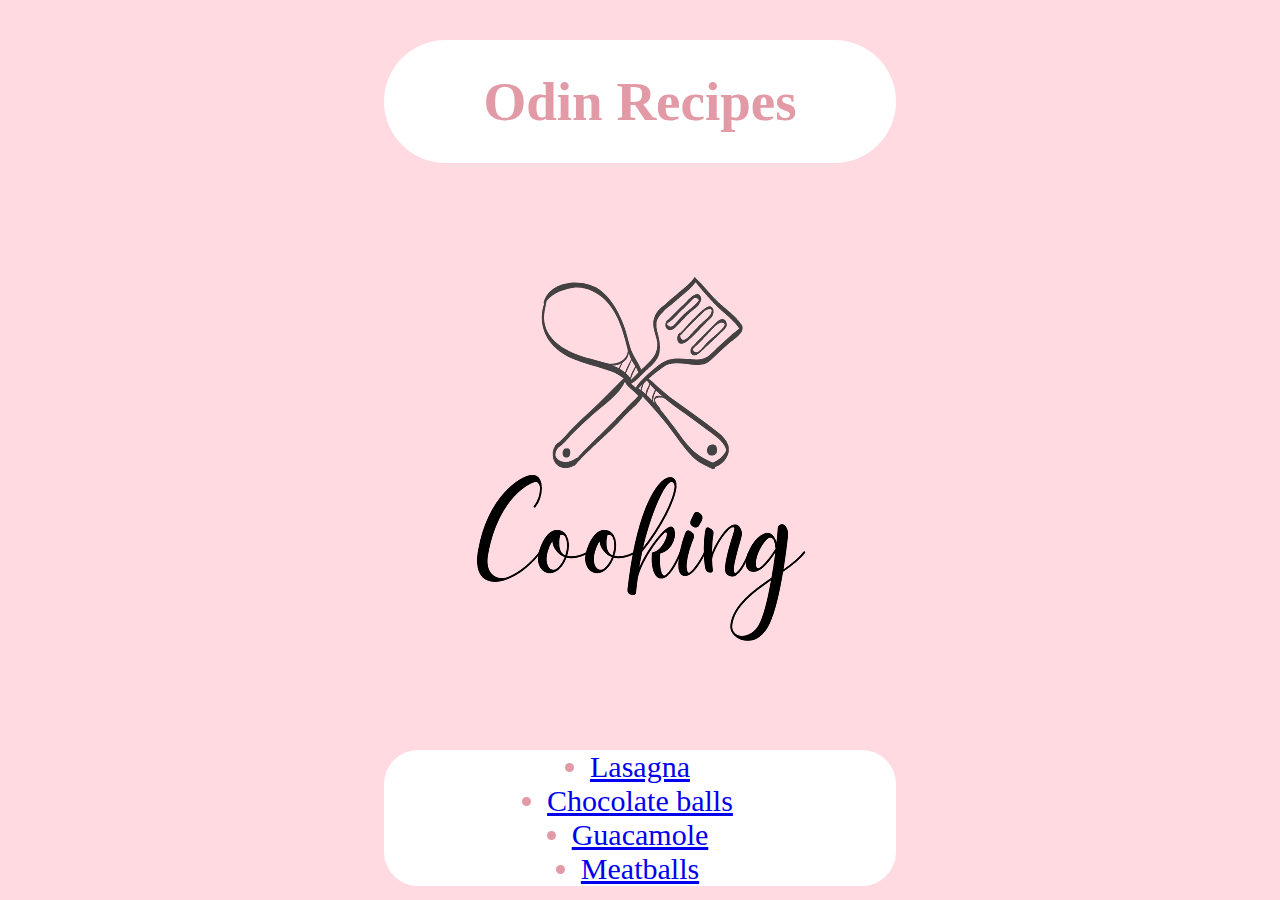
<file: index.html>
<!DOCTYPE html>
<html lang=”en”>
  <head>
    <link rel="stylesheet" href="style1.css">
    <meta charset=”utf-8”>
    <meta name="viewport" content="width=device-width, initial-scale=1.0">
    <title>Odin Recipes</title>
  </head>
  <body>
    <h1> Odin Recipes </h1>
    <img src="images/61f7deca67553f0004c53e8a.png">
 <div class="container">
    <div class="lasagna">
    <li><a href="recipes/lasagna.html">Lasagna</a></li>
    </div>
    <div class="chocolate"><li><a href="recipes/chocolate-balls.html">Chocolate balls</a></li>
    </div>
    <div class="guac"><li><a href="recipes/guacamole.html">Guacamole</a></li>
    </div>
    <div class="meatb"><li><a href="recipes/meatballs.html">Meatballs</a></li>
    </div>
 </div>
  </body>
</hmtl>
</file>
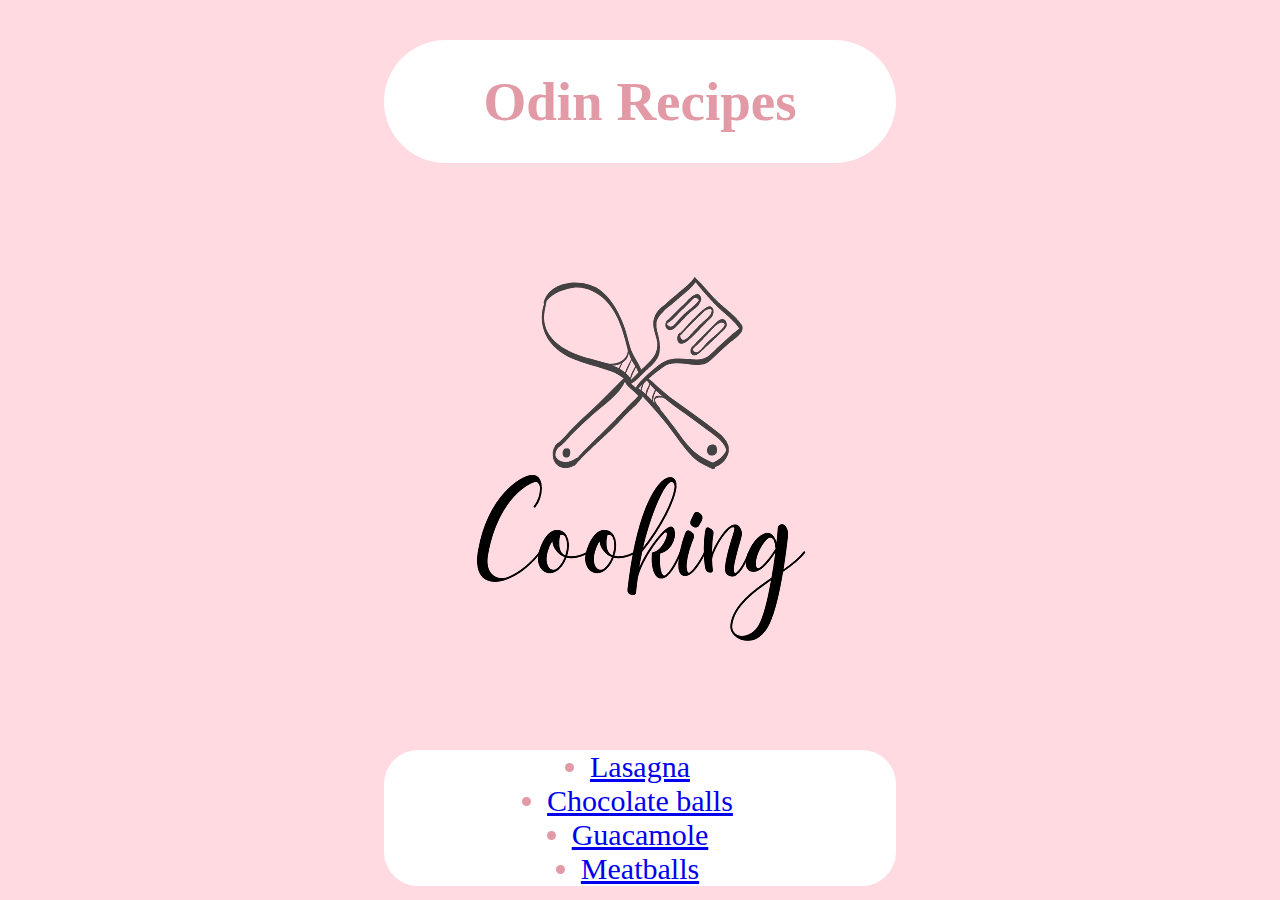
<file: odin-recipes/index.html>
<!DOCTYPE html>
<html lang=”en”>
  <head>
    <link rel="stylesheet" href="style1.css">
    <meta charset=”utf-8”>
    <title>Odin Recipes</title>
  </head>
  <body>
    <h1> Odin Recipes </h1>
    <img src="images/61f7deca67553f0004c53e8a.png">
 <div class="container">
    <div class="lasagna">
    <li><a href="recipes/lasagna.html">Lasagna</a></li>
    </div>
    <div class="chocolate"><li><a href="recipes/chocolate-balls.html">Chocolate balls</a></li>
    </div>
    <div class="guac"><li><a href="recipes/guacamole.html">Guacamole</a></li>
    </div>
    <div class="meatb"><li><a href="recipes/meatballs.html">Meatballs</a></li>
    </div>
 </div>
  </body>
</hmtl>
</file>
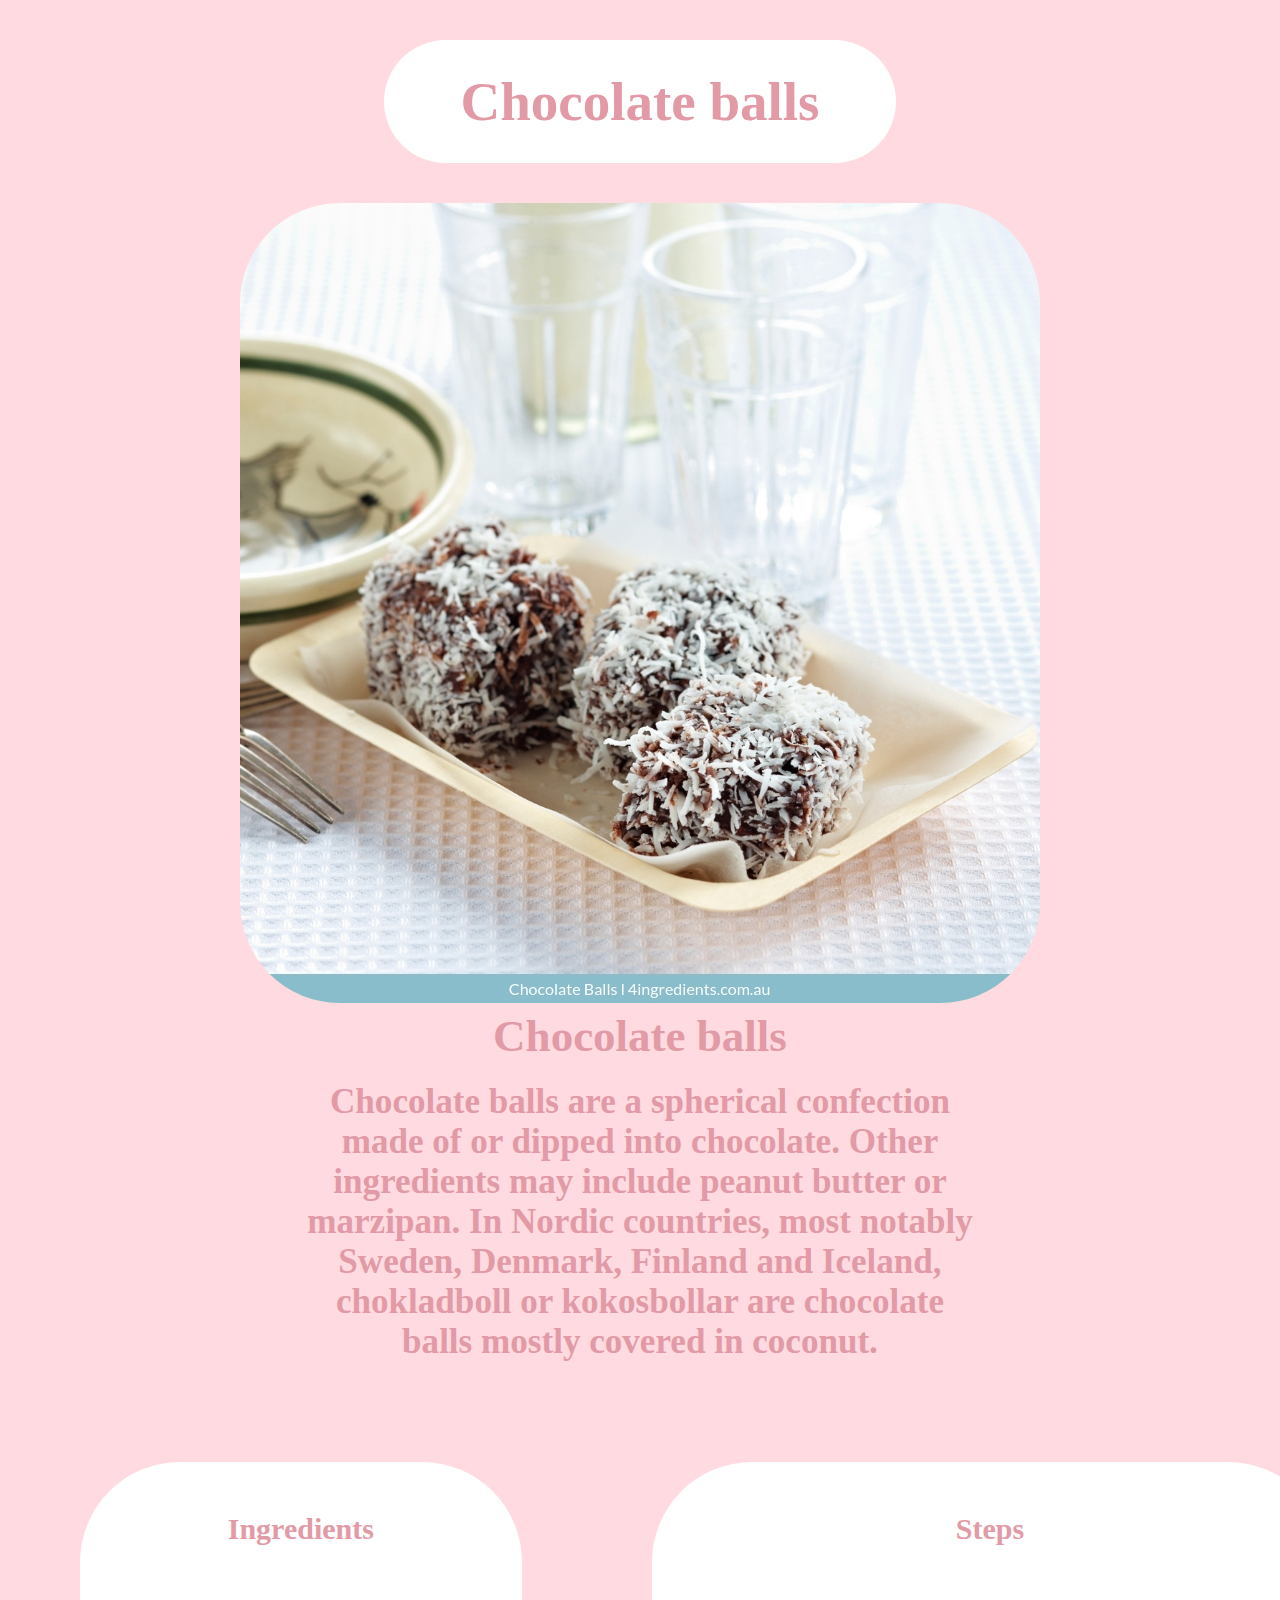
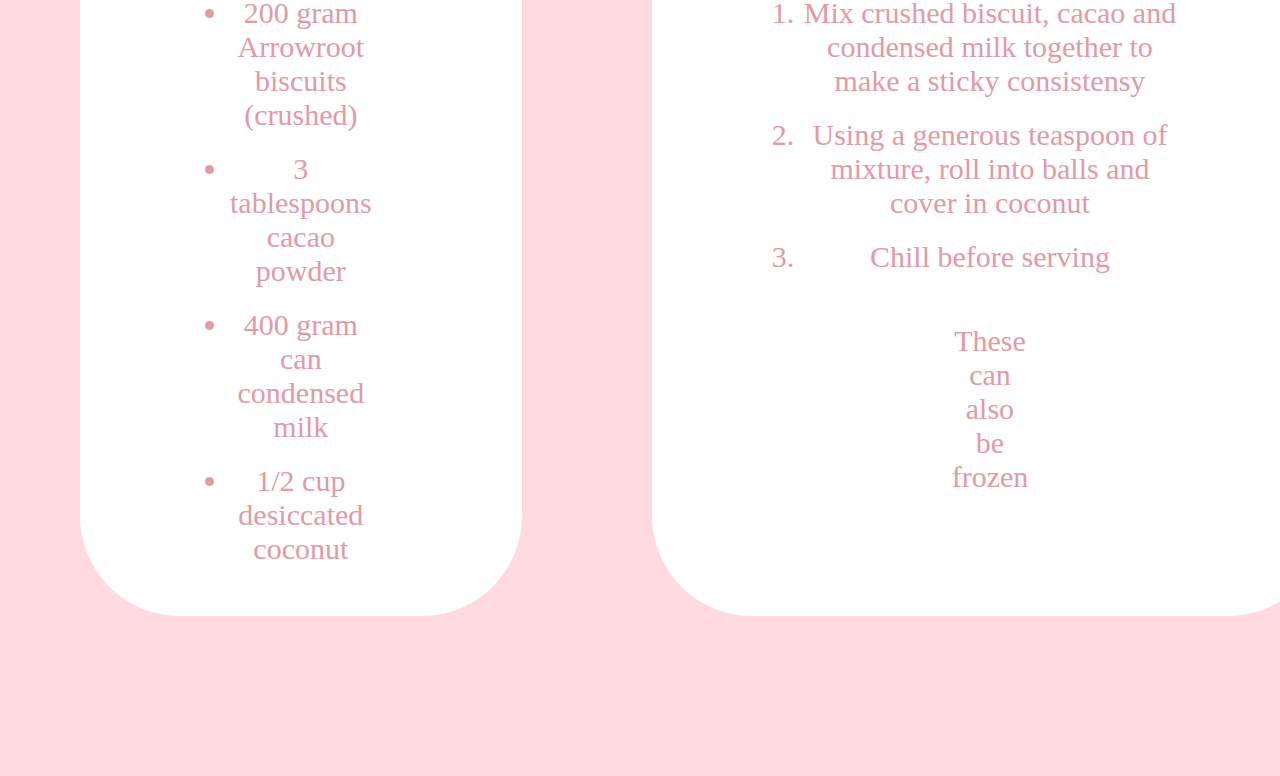
<file: recipes/chocolate-balls.html>
<!DOCTYPE html>
<html lang=”en”>
  <head>
    <link rel="stylesheet" href="style1.css">
    <meta charset=”utf-8”>
    <title>Chocolate balls</title>
  </head>
    <body>
        <h1>Chocolate balls</h1>
        <img src="../images/chocolateballs.jpg">
        <h2>Chocolate balls</h2>
        <h3>Chocolate balls are a spherical confection made of or dipped into chocolate. 
            Other ingredients may include peanut butter or marzipan. In Nordic countries, 
            most notably Sweden, Denmark, Finland and Iceland, chokladboll or kokosbollar 
            are chocolate balls mostly covered in coconut.</h3>
    <div class="container">
        <div class="ingredients">
            <h4>Ingredients</h4>
            <ul>
                <li>200 gram Arrowroot biscuits (crushed)</li>
                <li>3 tablespoons cacao powder</li>
                <li>400 gram can condensed milk</li>
                <li>1/2 cup desiccated coconut</li>
            </ul>
        </div>
        <div class="steps">
            <h4>Steps</h4>
            <ol>
                <li>Mix crushed biscuit, cacao and condensed milk together
                    to make a sticky consistensy</li>
                <li>Using a generous teaspoon of mixture, roll into balls
                    and cover in coconut</li>
                <li>Chill before serving</li>
            </ol>
            <p>These can also be frozen</p>
        </div>
    </div>
                
    </body>
</hmtl>
</file>
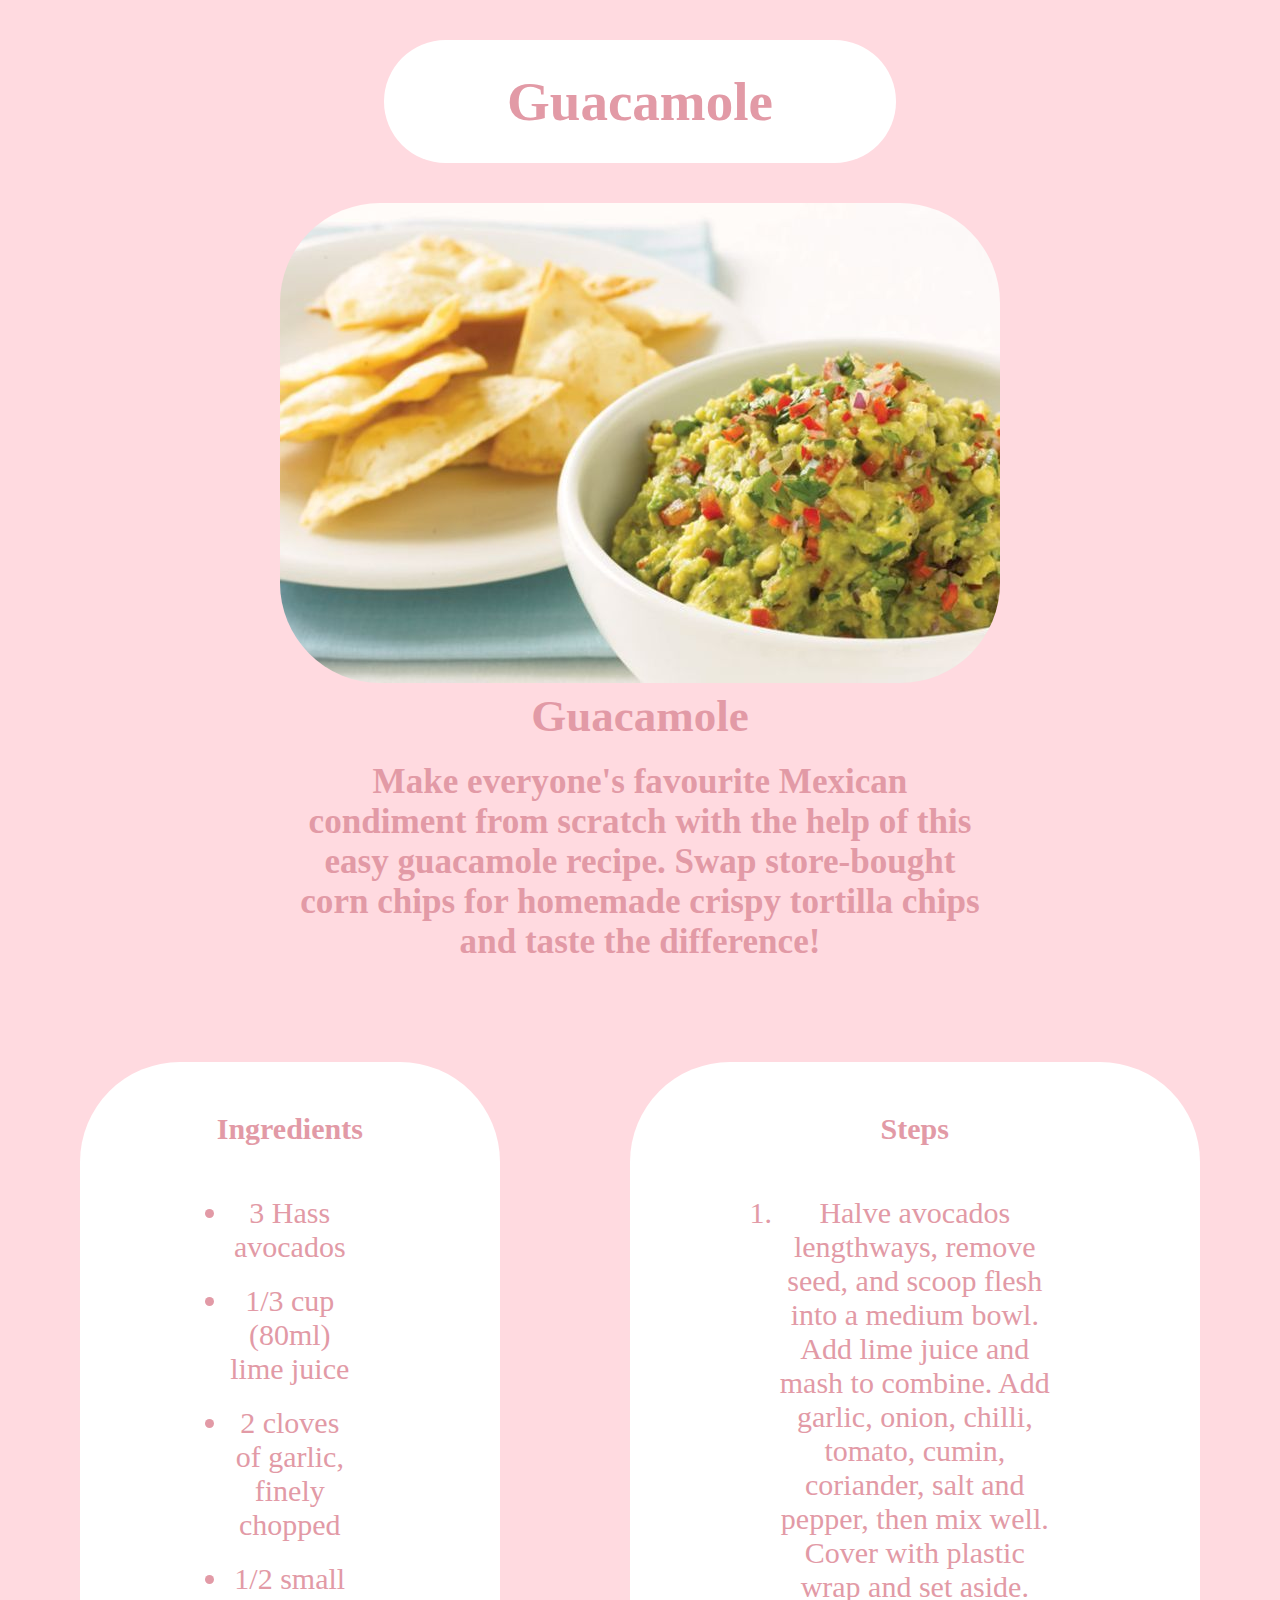
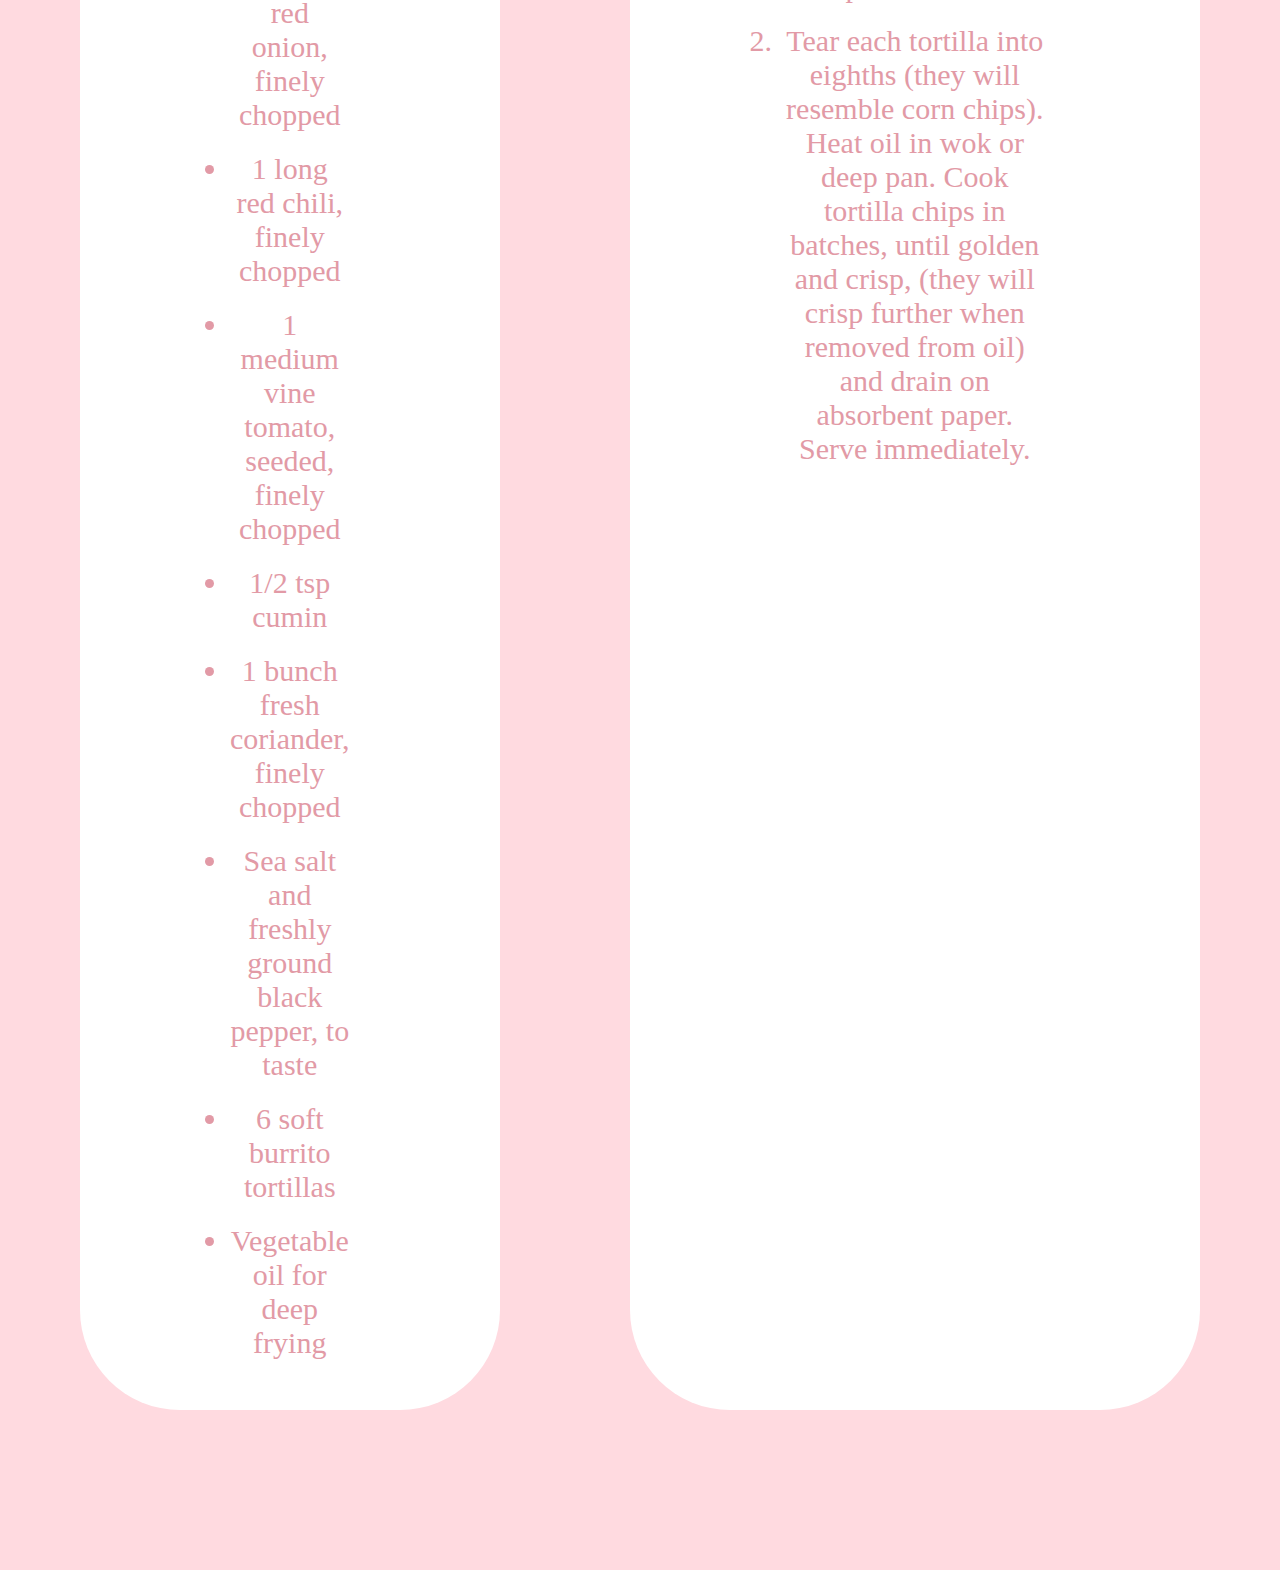
<file: recipes/guacamole.html>
<!DOCTYPE html>
<html lang=”en”>
  <head>
    <link rel="stylesheet" href="style1.css">
    <meta charset=”utf-8”>
    <title>Guacamole</title>
  </head>
    <body>
        <h1>Guacamole</h1>
        <img src="../images/guacamole.jpg">
       <h2>Guacamole</h2>
        <h3>Make everyone's favourite Mexican condiment from scratch 
            with the help of this easy guacamole recipe. Swap store-bought 
            corn chips for homemade crispy tortilla chips and taste the 
            difference!</h3>
    <div class="container">
        <div class="ingredients">
            <h4>Ingredients</h4>
            <ul>
                <li>3 Hass avocados</li>
                <li>1/3 cup (80ml) lime juice</li>
                <li>2 cloves of garlic, finely chopped</li>
                <li>1/2 small red onion, finely chopped</li>
                <li>1 long red chili, finely chopped</li>
                <li>1 medium vine tomato, seeded, finely chopped</li>
                <li>1/2 tsp cumin</li>
                <li>1 bunch fresh coriander, finely chopped</li>
                <li>Sea salt and freshly ground black pepper, to taste </li>
                <li>6 soft burrito tortillas</li>
                <li>Vegetable oil for deep frying</li>
            </ul>
        </div>
        <div class="steps">
            <h4>Steps</h4>
            <ol>
                <li>Halve avocados lengthways, remove seed, and scoop flesh into 
                    a medium bowl. Add lime juice and mash to combine. Add garlic, 
                    onion, chilli, tomato, cumin, coriander, salt and pepper, then 
                    mix well. Cover with plastic wrap and set aside.</li>
                <li>Tear each tortilla into eighths (they will resemble corn chips). 
                    Heat oil in wok or deep pan. Cook tortilla chips in batches, until 
                    golden and crisp, (they will crisp further when removed from oil) 
                    and drain on absorbent paper. Serve immediately.</li>
            </ol>
        </div>    
        
    </div>
    
    </body>
</hmtl>
</file>
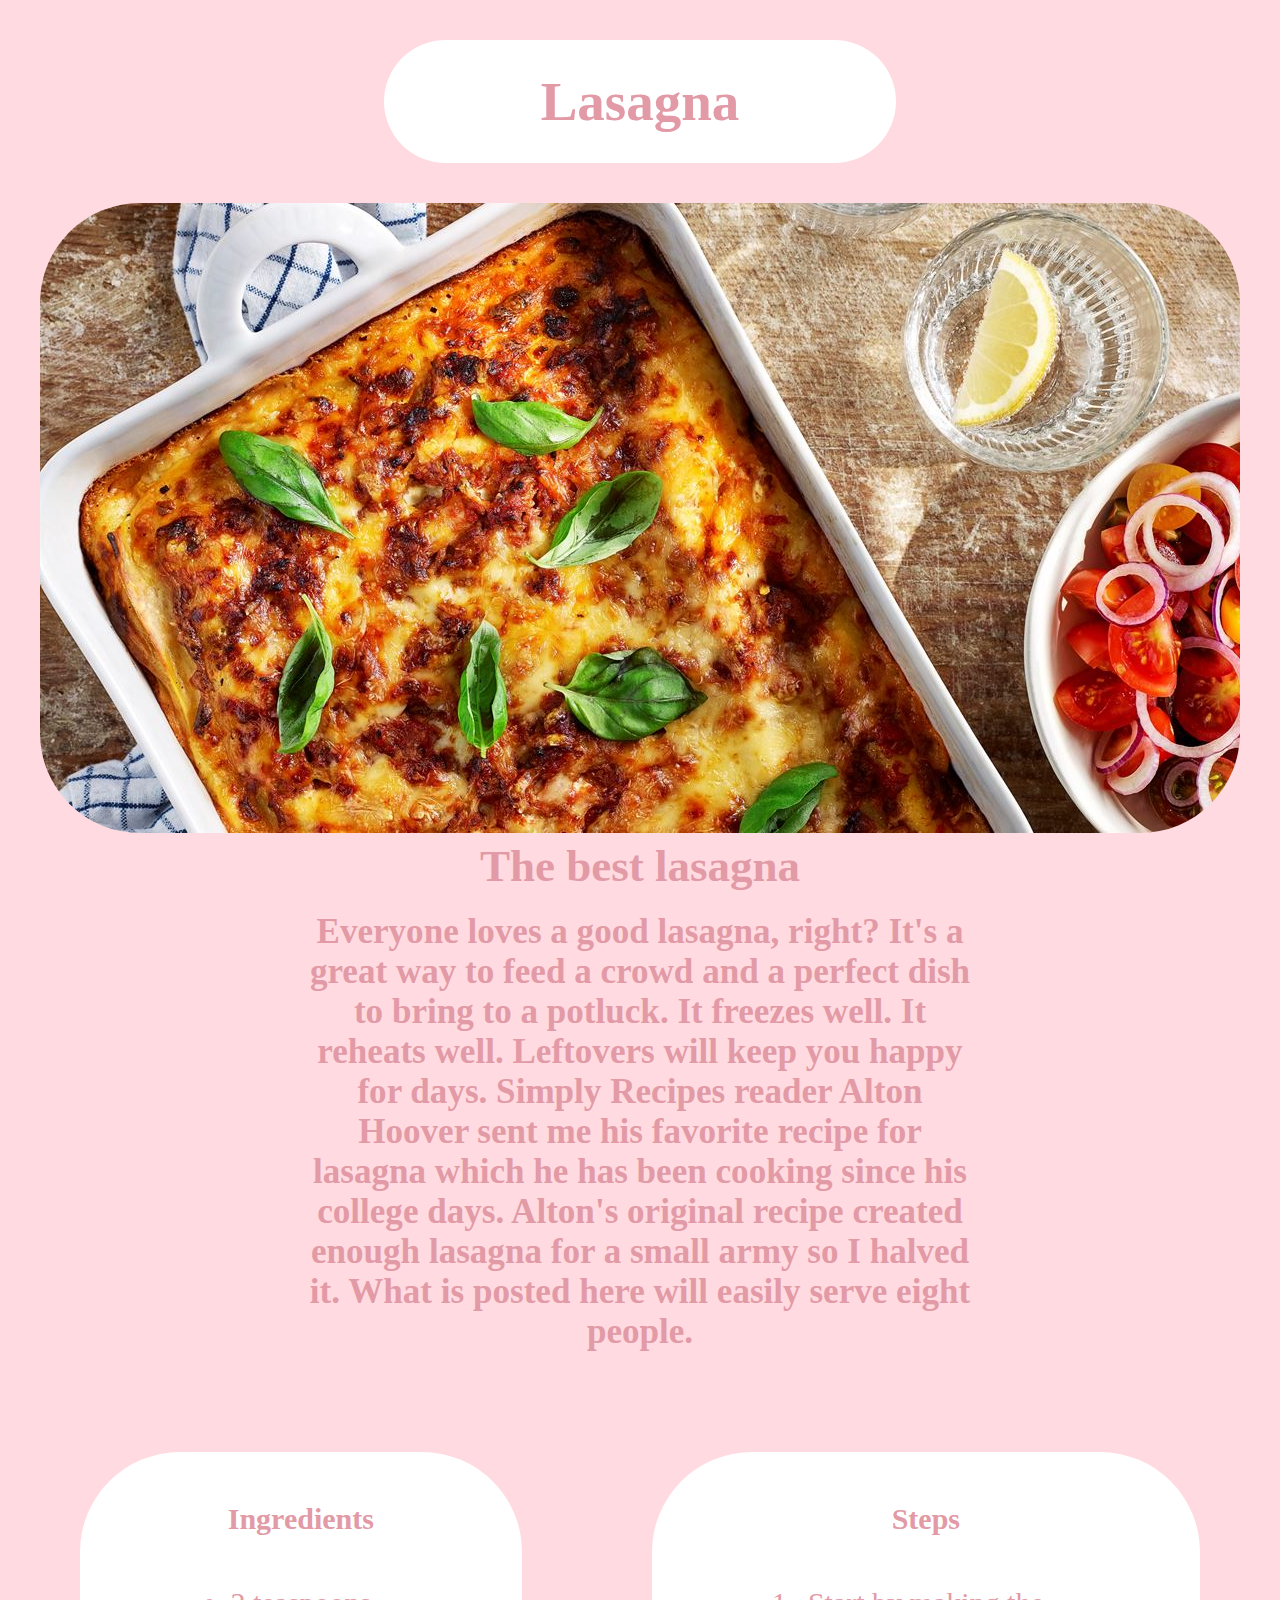
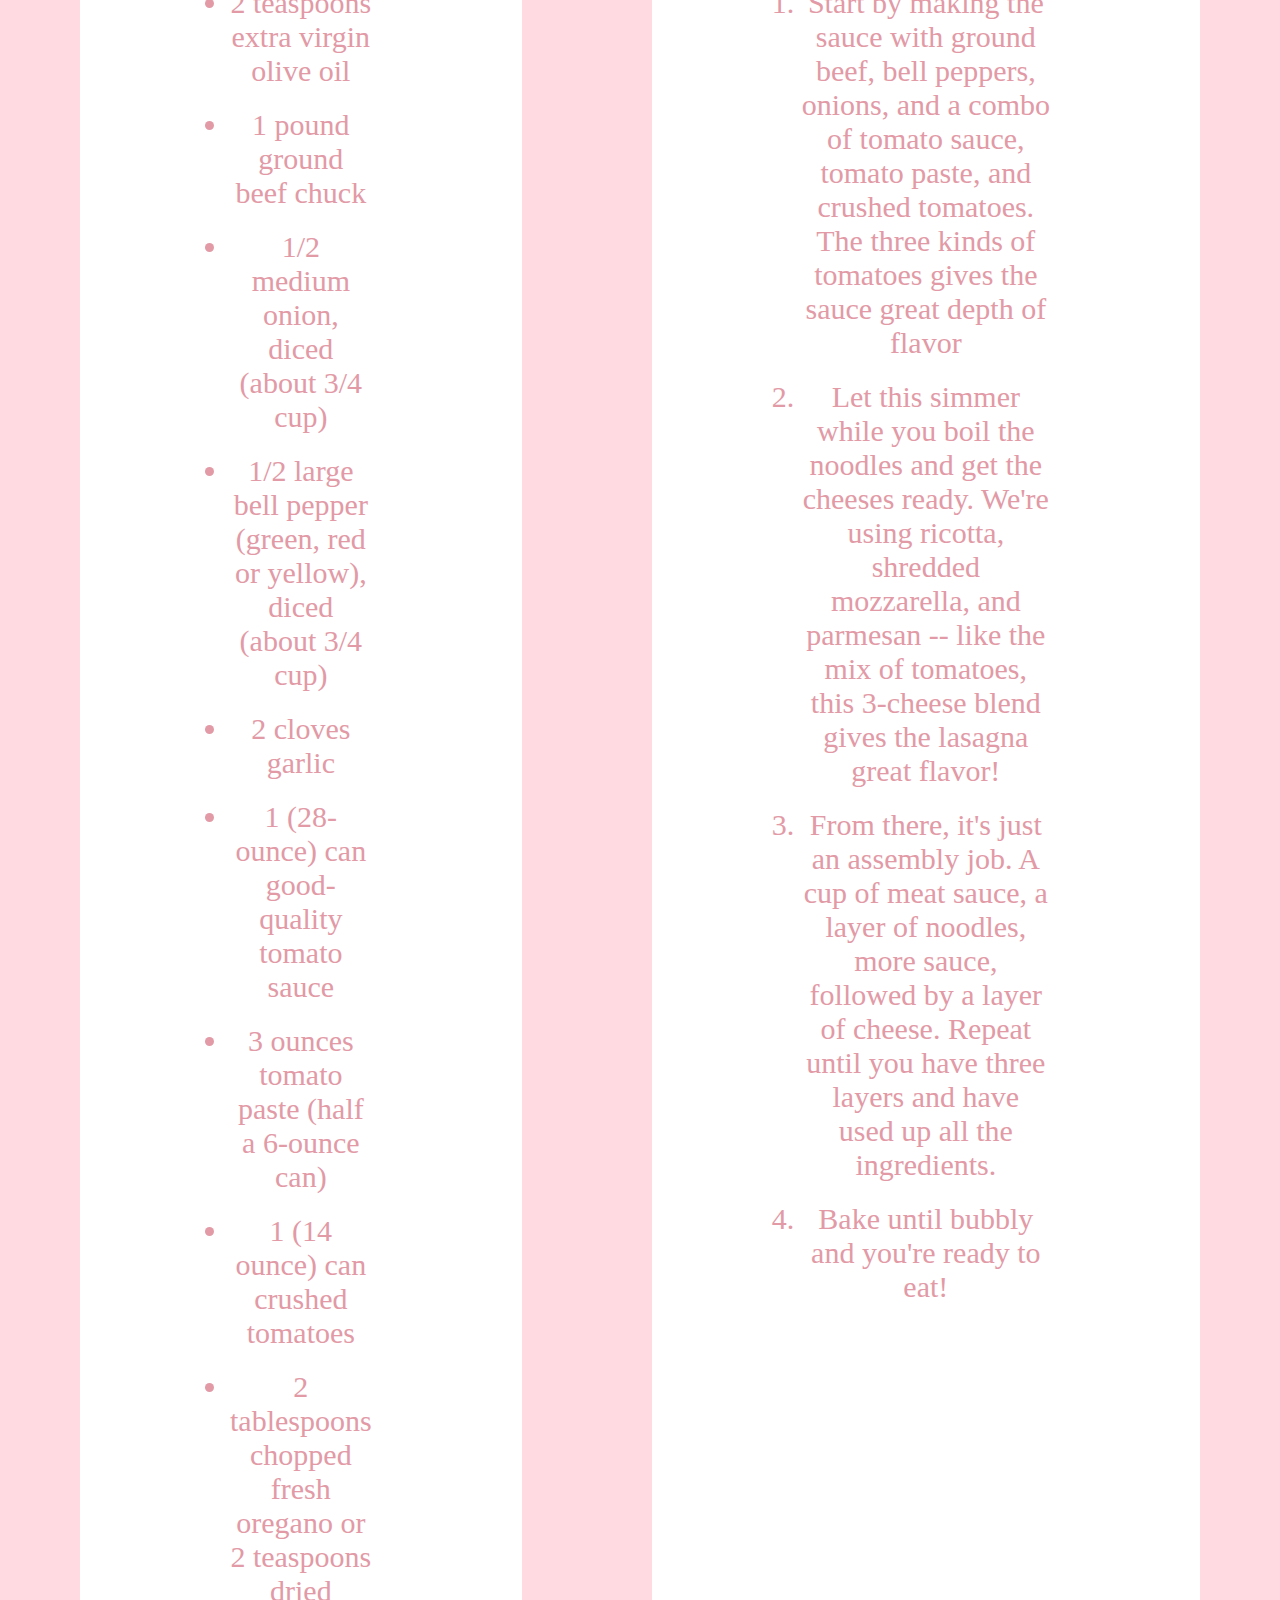
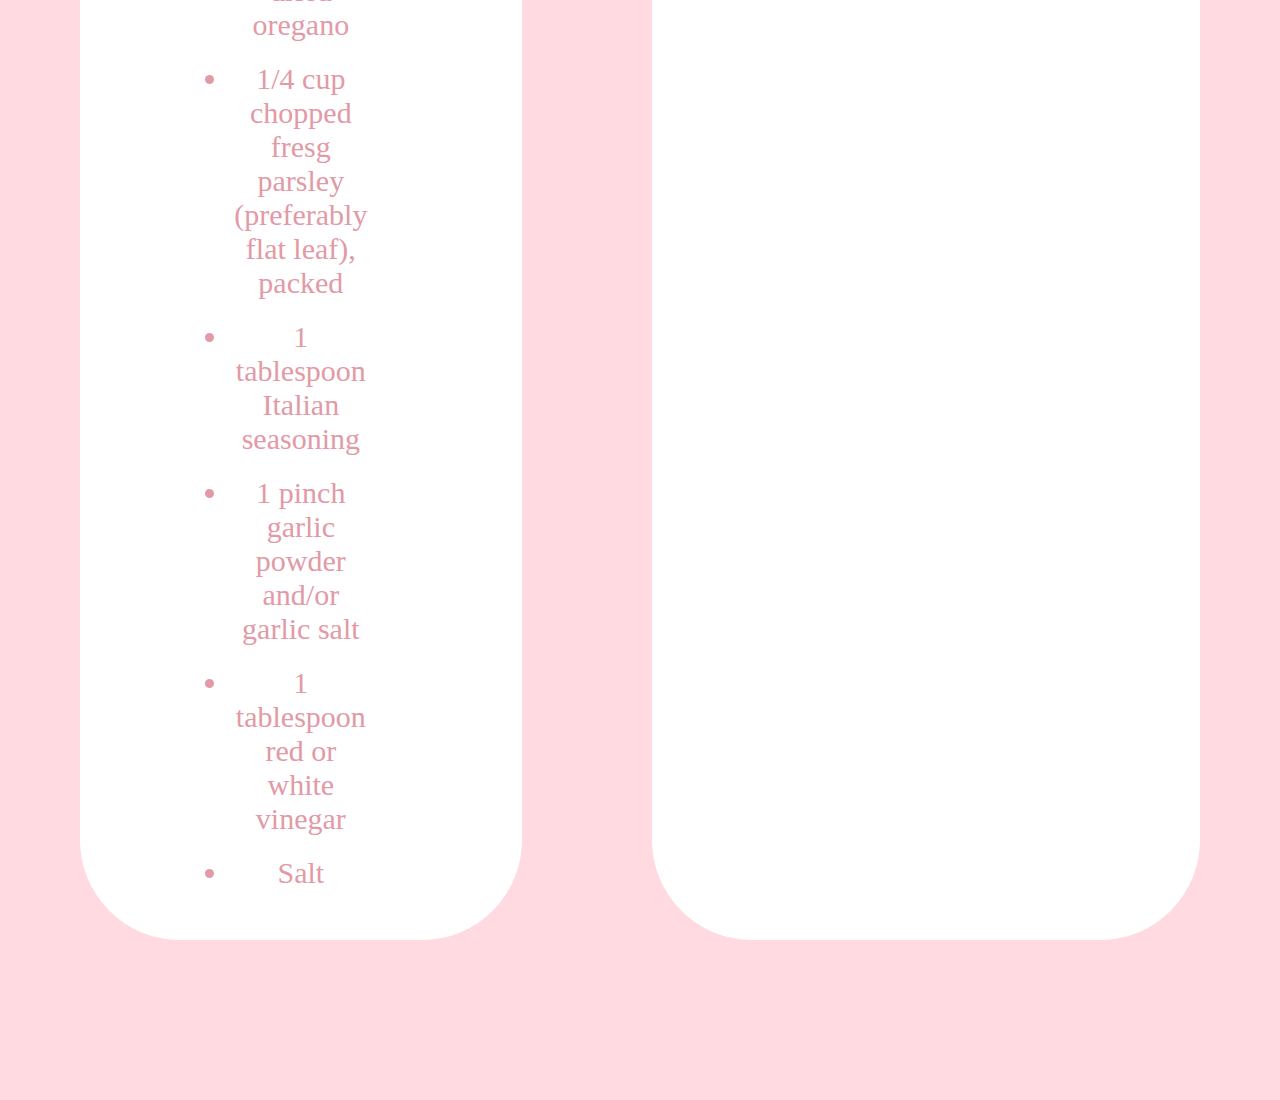
<file: recipes/lasagna.html>
<!DOCTYPE html>
<html lang=”en”>
  <head>
    <link rel="stylesheet" href="style1.css">
    <meta charset=”utf-8”>
    <title>Lasagna</title>
  </head>
    <body>
        <h1>Lasagna</h1>
        <img src="../images/lasagne.jpg">
        <h2>The best lasagna</h2>
        <h3>Everyone loves a good lasagna, right? It's a great way to feed a crowd and a perfect dish to bring to a potluck. 
          It freezes well. It reheats well. Leftovers will keep you happy for days.
          Simply Recipes reader Alton Hoover sent me his favorite recipe for lasagna which he has been cooking since his 
          college days. Alton's original recipe created enough lasagna for a small army so I halved it. What is posted here will easily serve eight people.</h3>
    <div class="container">
      <div class="ingredients">

        <h4>Ingredients</h4>
        <ul>
          <li>2 teaspoons extra virgin olive oil</li>
          <li>1 pound ground beef chuck</li>
          <li>1/2 medium onion, diced (about 3/4 cup)</li>
          <li>1/2 large bell pepper (green, red or yellow), diced (about 3/4 cup)</li>
          <li>2 cloves garlic</li>
          <li>1 (28-ounce) can good-quality tomato sauce</li>
          <li>3 ounces tomato paste (half a 6-ounce can)</li>
          <li>1 (14 ounce) can crushed tomatoes</li>
          <li>2 tablespoons chopped fresh oregano or 2 teaspoons dried oregano</li>
          <li>1/4 cup chopped fresg parsley (preferably flat leaf), packed</li>
          <li>1 tablespoon Italian seasoning</li>
          <li>1 pinch garlic powder and/or garlic salt</li>
          <li>1 tablespoon red or white vinegar</li>
          <li>Salt</li>
        </ul>
      </div>

      <div class="steps">
        <h4>Steps</h4>
          <ol>
            <li>Start by making the sauce with ground beef, bell peppers, onions, and a combo of tomato sauce, tomato paste, and crushed tomatoes. 
              The three kinds of tomatoes gives the sauce great depth of flavor</li>
            <li>Let this simmer while you boil the noodles and get the cheeses ready. We're using ricotta, shredded mozzarella, and parmesan -- like 
              the mix of tomatoes, this 3-cheese blend gives the lasagna great flavor!</li>
            <li>From there, it's just an assembly job. A cup of meat sauce, a layer of noodles, more sauce, followed by a layer of cheese. Repeat until
              you have three layers and have used up all the ingredients.</li>
            <li>Bake until bubbly and you're ready to eat!</li>
          </ol>
      </div>
    </div>
      
    </body>
</hmtl>
</file>
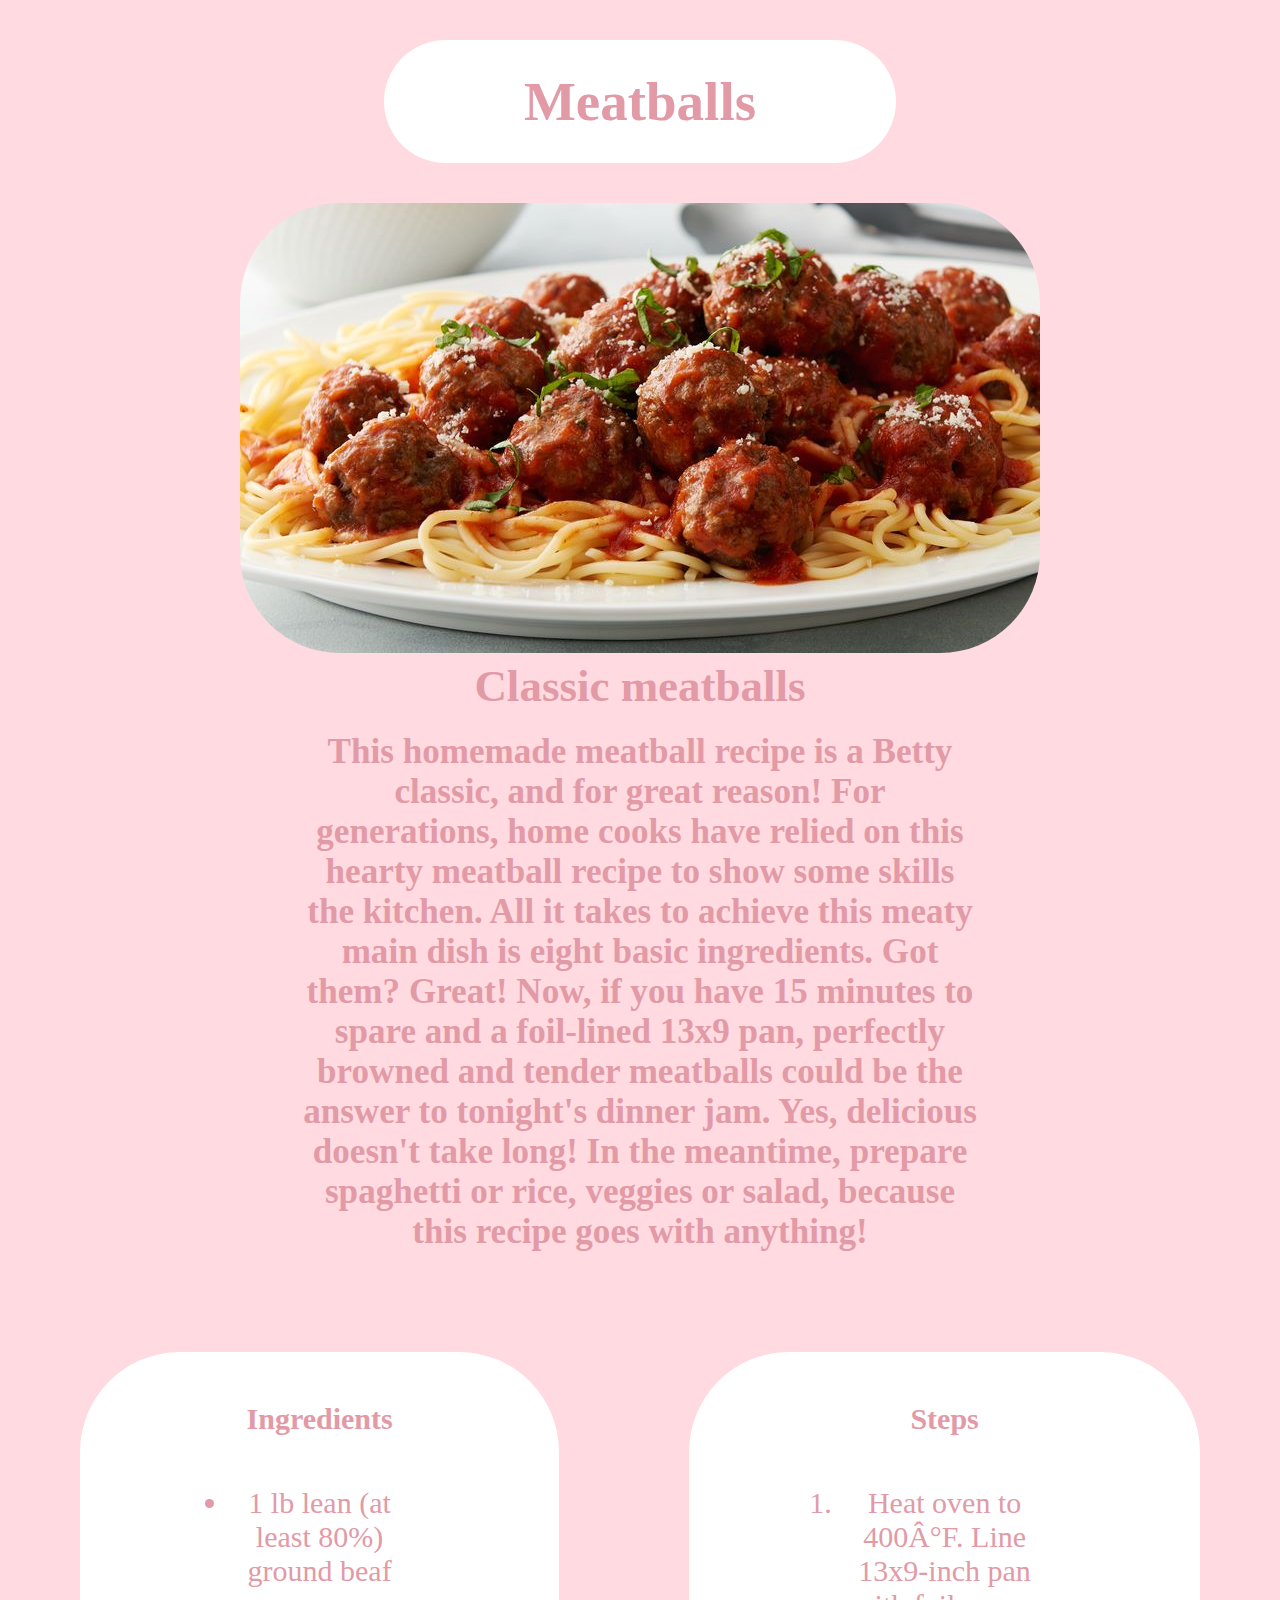
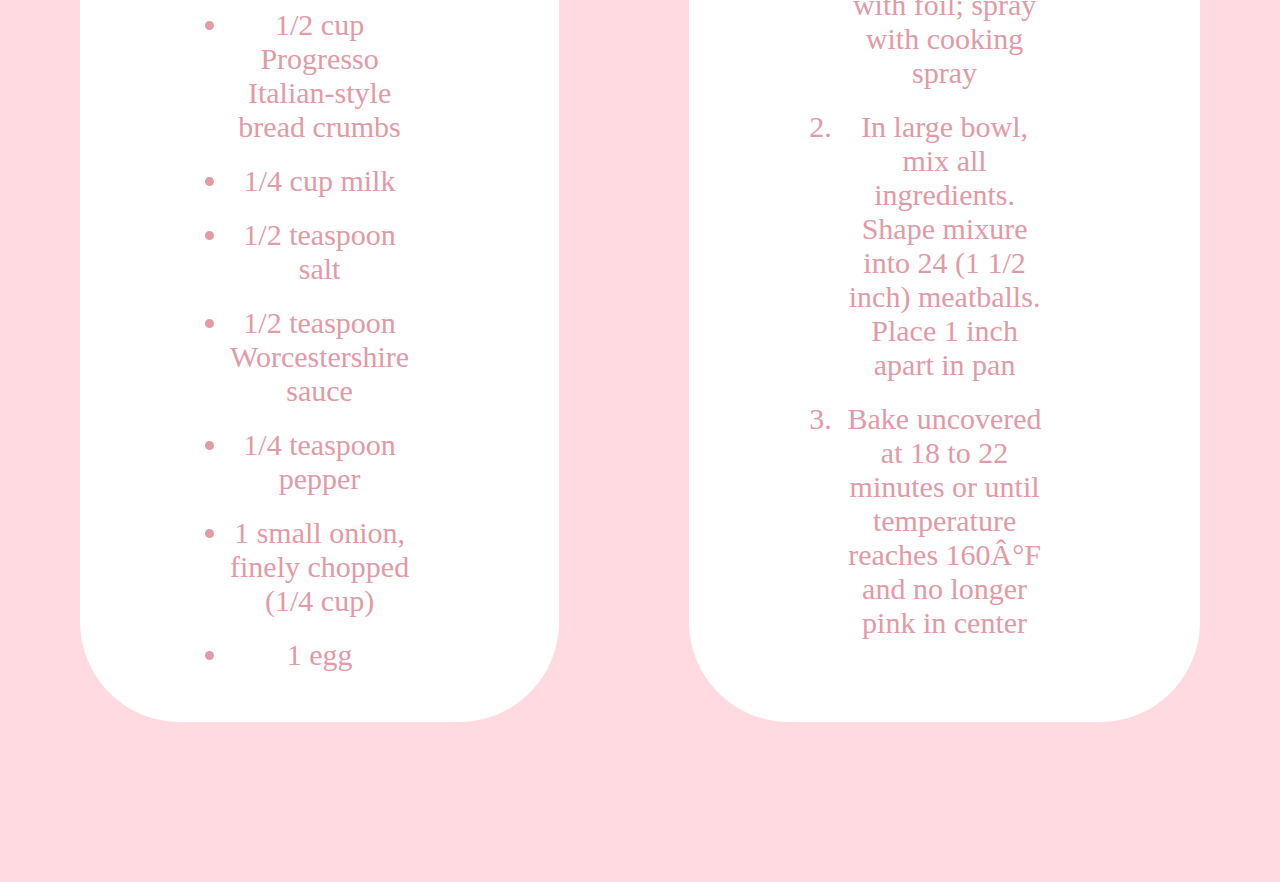
<file: recipes/meatballs.html>
<!DOCTYPE html>
<html lang=”en”>
  <head>
    <link rel="stylesheet" href="style1.css">
    <meta charset=”utf-8”>
    <title>Meatballs</title>
  </head>
    <body>
        <h1>Meatballs</h1>
        <img src="../images/meatballs.jpg">
        <h2>Classic meatballs</h2>
        <h3>This homemade meatball recipe is a Betty classic, and for great reason! For generations, home cooks have relied on this hearty 
        meatball recipe to show some skills the kitchen. All it takes to achieve this meaty main dish is eight basic ingredients. 
        Got them? Great! Now, if you have 15 minutes to spare and a foil-lined 13x9 pan, perfectly browned and tender meatballs could 
        be the answer to tonight's dinner jam. Yes, delicious doesn't take long! In the meantime, prepare spaghetti or rice, veggies or
        salad, because this recipe goes with anything!</h3>
    <div class="container">
        <div class="ingredients">
            <h4>Ingredients</h4>
            <ul>
                <li>1 lb lean (at least 80%) ground beaf</li>
                <li>1/2 cup Progresso Italian-style bread crumbs</li>
                <li>1/4 cup milk</li>
                <li>1/2 teaspoon salt</li>
                <li>1/2 teaspoon Worcestershire sauce</li>
                <li>1/4 teaspoon pepper</li>
                <li>1 small onion, finely chopped (1/4 cup)</li>
                <li>1 egg</li>
            </ul>    
        </div>
        <div class="steps">
            <h4>Steps</h4>
        <ol>
            <li>Heat oven to 400°F. Line 13x9-inch pan with foil; spray with cooking spray</li>
            <li>In large bowl, mix all ingredients. Shape mixure into 24 (1 1/2 inch) meatballs.
                Place 1 inch apart in pan</li>
            <li>Bake uncovered at 18 to 22 minutes or until temperature reaches
                160°F and no longer pink in center</li>
        </ol>
            
        </div>
    </div>

    </body>
</hmtl>
</file>
<file: style1.css>
*{
  padding: 0;
  margin: 0;

}

h1 {
    display: flex;
    justify-content: center;
    align-items:baseline;
    background-color: rgb(255, 255, 255);
    margin-left: 30%;
    margin-right: 30%;
    margin-top: 40px;
    margin-bottom: 40px;
    padding: 30px;
    text-align: center;
    font-size: 55px;
    border-radius: 100px;
   
  }
  
  body{
    background-color: rgb(255, 218, 224);
    text-align: center;
    font-size: 30px;
    color:rgb(226, 154, 166);
  }

  .container {
    margin-top: 40px;
   
  }

  .lasagna, .chocolate, .guac, .meatb {
    display: flex;
    justify-content: center;
    align-items: center;
    background-color: rgb(255, 255, 255);
    margin-left: 30%;
    margin-right: 30%;
  
  }

  .lasagna{
    border-top-right-radius: 100px;
    border-top-left-radius: 100px;
  }

  .meatb{
    border-bottom-right-radius: 100px;
    border-bottom-left-radius: 100px;
  }

  img{
   border-radius: 100px;
  }
</file>
<file: odin-recipes/style1.css>
*{
  padding: 0;
  margin: 0;

}

h1 {
    display: flex;
    justify-content: center;
    align-items:baseline;
    background-color: rgb(255, 255, 255);
    margin-left: 30%;
    margin-right: 30%;
    margin-top: 40px;
    margin-bottom: 40px;
    padding: 30px;
    text-align: center;
    font-size: 55px;
    border-radius: 100px;
   
  }
  
  body{
    background-color: rgb(255, 218, 224);
    text-align: center;
    font-size: 30px;
    color:rgb(226, 154, 166);
  }

  .container {
    margin-top: 40px;
   
  }

  .lasagna, .chocolate, .guac, .meatb {
    display: flex;
    justify-content: center;
    align-items: center;
    background-color: rgb(255, 255, 255);
    margin-left: 30%;
    margin-right: 30%;
  
  }

  .lasagna{
    border-top-right-radius: 100px;
    border-top-left-radius: 100px;
  }

  .meatb{
    border-bottom-right-radius: 100px;
    border-bottom-left-radius: 100px;
  }

img{
  border-radius: 100px;
}
</file>
<file: recipes/style1.css>
*{
  padding: 0;
  margin: 0;

}

h1 {
  display: flex;
  justify-content: center;
  align-items:baseline;
  background-color: rgb(255, 255, 255);
  margin-left: 30%;
  margin-right: 30%;
  margin-top: 40px;
  margin-bottom: 40px;
  padding: 30px;
  text-align: center;
  font-size: 55px;
  border-radius: 100px;
 
  }

  h3 {
    text-align: center;
    margin-top: 20px;
    margin-left: 300px;
    margin-right: 300px;
    margin-bottom: 100px;
  }

  p {
    margin-left: 300px;
    margin-right: 300px;
    margin-bottom: 100px;
  }
  
  .container{
    display: flex;
    flex-direction: row;
    gap: 30px;
    margin-bottom: 80px;
    
  }

  h4{
    margin-top: 50px;
  }

  .ingredients{
    background-color: rgb(255, 255, 255);
    margin-left: 80px;
    margin-right: 100px;
    margin-bottom: 80px; 
    border-radius: 100px;
    text-align: center;
  }

  .steps{
    background-color: rgb(255, 255, 255);
    margin-right: 80px;
    margin-bottom: 80px;
    border-radius: 100px;
    text-align: center;
  }

  ol {
    margin-top: 50px;
    margin-left: 150px;
    margin-right: 150px;
    margin-bottom: 50px;
  }

  ul { 
    text-align: center;
    margin-top: 50px;
    margin-left: 150px;
    margin-right: 150px;
    margin-bottom: 50px;

  }

  li {
    margin-bottom: 20px;
    text-align: center;
  }

  body{
    background-color: rgb(255, 218, 224);
    text-align: center;
    font-size: 30px;
    color:rgb(226, 154, 166);
  
  }

  img {
    border-radius: 100px;
  }
</file>
